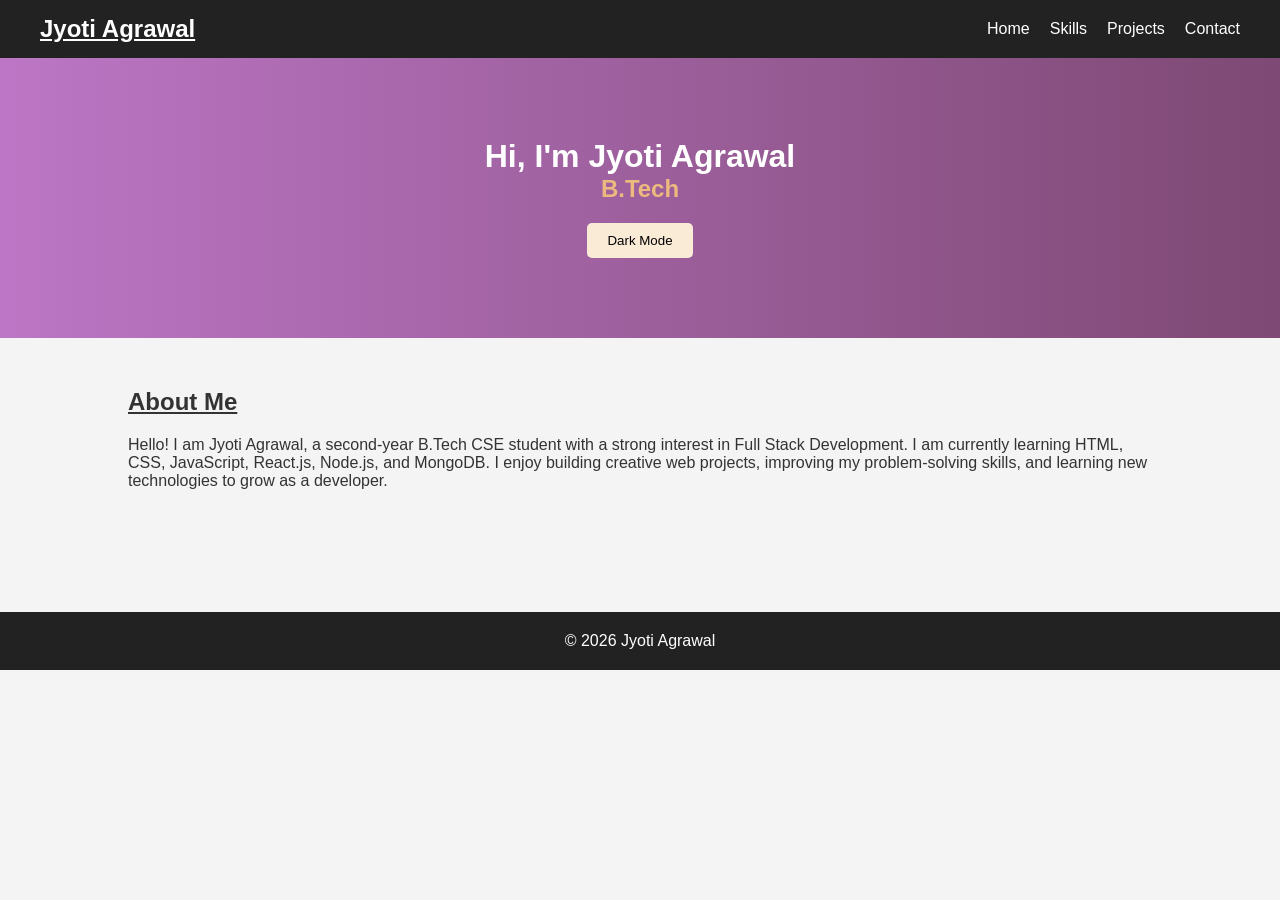
<file: assignement-2/index.html>
<!DOCTYPE html>
<html lang="en">
<head>
    <meta charset="UTF-8">
    <meta name="viewport" content="width=device-width, initial-scale=1.0">
    <title>Jyoti Agrawal | Home</title>

    <link rel="stylesheet" href="style.css">
</head>
<body>

    <!-- Navbar -->
     <nav>
        <h2 class="logo">Jyoti Agrawal</h2>
        <ul>
            <li>
                <a href="index.html">Home</a>
            </li>
            <li>
                <a href="skills.html">Skills</a>
            </li>

            <li>
                <a href="projects.html">Projects</a>
            </li>

            <li>
                <a href="contact.html">Contact</a>
            </li>

        </ul>

    </nav>
    
    <!-- Hero Section -->
     <header class="hero">
        <h1>Hi, I'm Jyoti Agrawal</h1>
        <p class="typing"></p>
        <button id="darkModeBtn">
            Dark Mode
        </button>
    </header>

<!-- ABOUT SECTION -->

<section id="about" class="container">
    <h2>About Me</h2>
    <p>
            Hello! I am Jyoti Agrawal, a second-year B.Tech CSE student
            with a strong interest in Full Stack Development.

            I am currently learning HTML, CSS, JavaScript,
            React.js, Node.js, and MongoDB.

            I enjoy building creative web projects,
            improving my problem-solving skills,
            and learning new technologies to grow as a developer.
        </p>
    </section>

    <!-- Footer -->
     <br><br>
     <br><br>
    <footer>

        <p>
            © 2026 Jyoti Agrawal
        </p>

    </footer>
    <script src="script.js"></script>
</body>
</html>
</file>
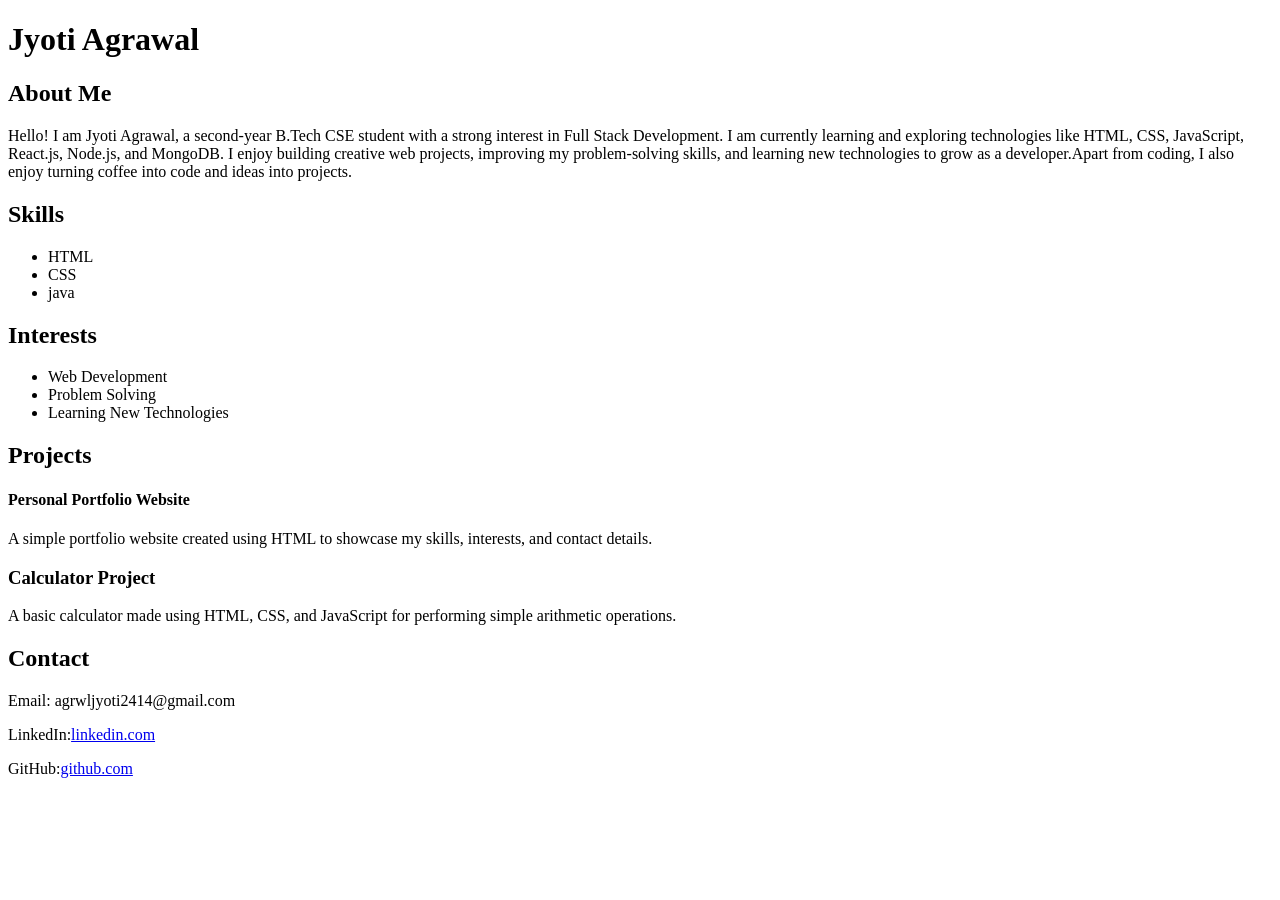
<file: assignemnet-1/index.html>
<!DOCTYPE html>
<html lang="en">
<head>
    <meta charset="UTF-8">
    <meta name="viewport" content="width=device-width, initial-scale=1.0">
    <title>Jyoti Agrawal - Portfolio</title>
</head>
<body>

    <h1>Jyoti Agrawal</h1>

    <!-- About Me Section -->
    <section>
        <h2>About Me</h2>
        <p>
            Hello! I am Jyoti Agrawal, a second-year B.Tech CSE student with a strong
        interest in Full Stack Development. I am currently learning and exploring
        technologies like HTML, CSS, JavaScript, React.js, Node.js, and MongoDB.
        I enjoy building creative web projects, improving my problem-solving skills,
        and learning new technologies to grow as a developer.Apart from coding,
        I also enjoy turning coffee into code and ideas into projects.
        </p>
    </section>

    <!-- Skills -->
    <section>
        <h2>Skills</h2>
        <ul>
            <li>HTML</li>
            <li>CSS</li>
            <li>java</li>
        </ul>
    </section>

    <!-- Interests-->
    <section>
        <h2>Interests</h2>
        <ul>
            <li>Web Development</li>
            <li>Problem Solving</li>
            <li>Learning New Technologies</li>
        </ul>
    </section>

    <!-- Projects Section -->
    <section>
        <h2>Projects</h2>

        <h4>Personal Portfolio Website</h4>
        <p>A simple portfolio website created using HTML to showcase my skills,
            interests, and contact details.</p>

        <h3>Calculator Project</h3>
        <p> A basic calculator made using HTML, CSS, and JavaScript for performing
            simple arithmetic operations.</p>
    </section>

    <!-- Contact Section -->
    <section>
        <h2>Contact</h2>
        <p>Email: agrwljyoti2414@gmail.com</p>

        <p>
    LinkedIn:<a href="https://www.linkedin.com/in/jyoti-agrawal-11a151326/">linkedin.com</a>
        </p>

        <p>
            GitHub:<a href="https://github.com/jyoti2441" >github.com</a>
        </p>
    </section>

</body>
</html>
</file>
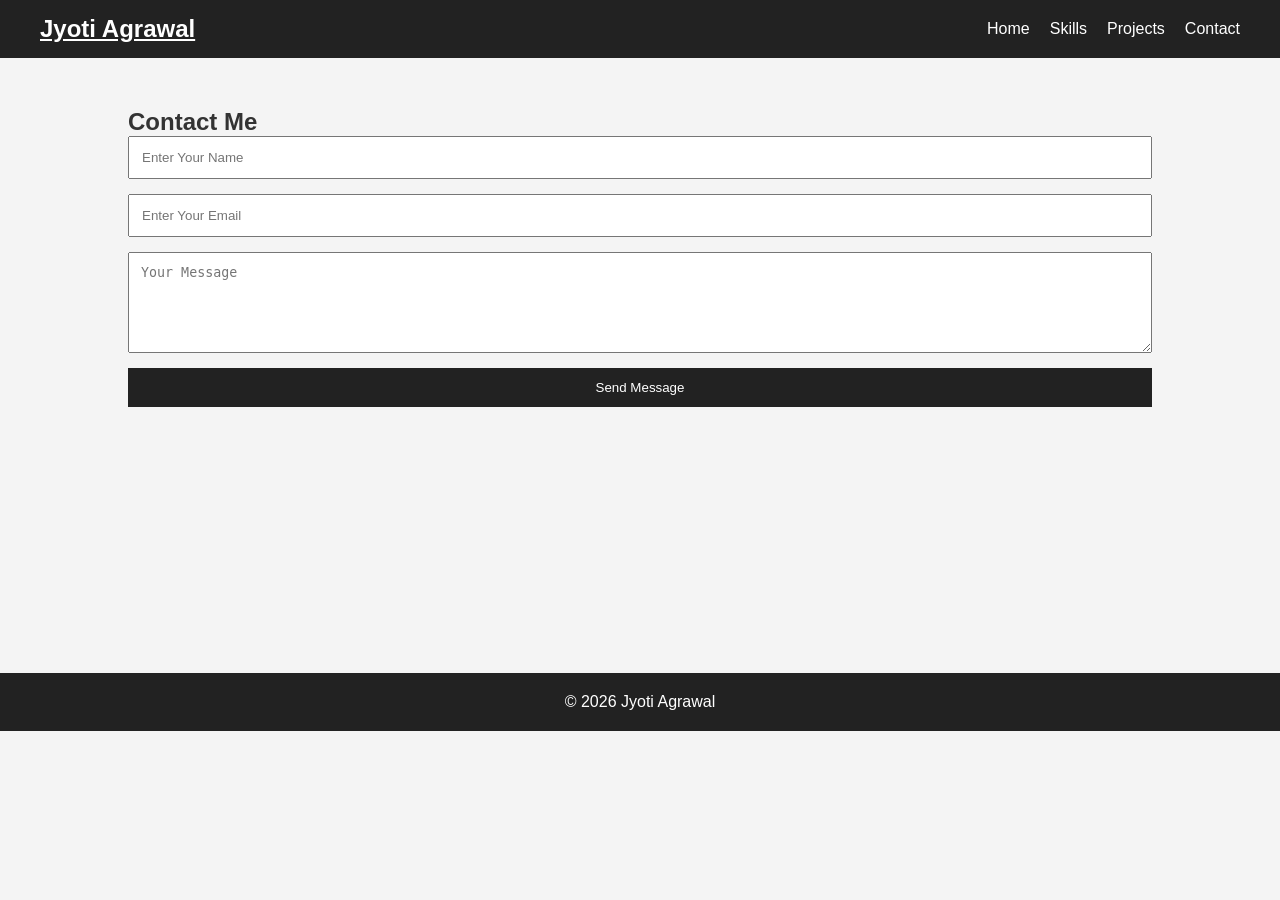
<file: assignement-2/contact.html>
<!DOCTYPE html>
<html lang="en">
<head>
    <meta charset="UTF-8">
    <meta name="viewport" content="width=device-width, initial-scale=1.0">
    <title>Contact</title>

    <link rel="stylesheet" href="style.css">
</head>
<body>

<nav>
    <h2 class="logo">Jyoti Agrawal</h2>

    <ul>
        <li><a href="index.html">Home</a></li>
        <li><a href="skills.html">Skills</a></li>
        <li><a href="projects.html">Projects</a></li>
        <li><a href="contact.html">Contact</a></li>
    </ul>
</nav>

<section class="container">

    <h1>Contact Me</h1>

    <form>

        <input type="text"
        placeholder="Enter Your Name"
        required>

        <input type="email"
        placeholder="Enter Your Email"
        required>
        
        <textarea placeholder="Your Message" rows="5" required></textarea>

        <button type="submit">
            Send Message
        </button>

    </form>

</section>
<br><br>
<br><br>
<br><br>
<br><br>
<br><br>
<br><br>
<footer>
    <p>© 2026 Jyoti Agrawal</p>
</footer>

<script src="script.js"></script>

</body>
</html>
</file>
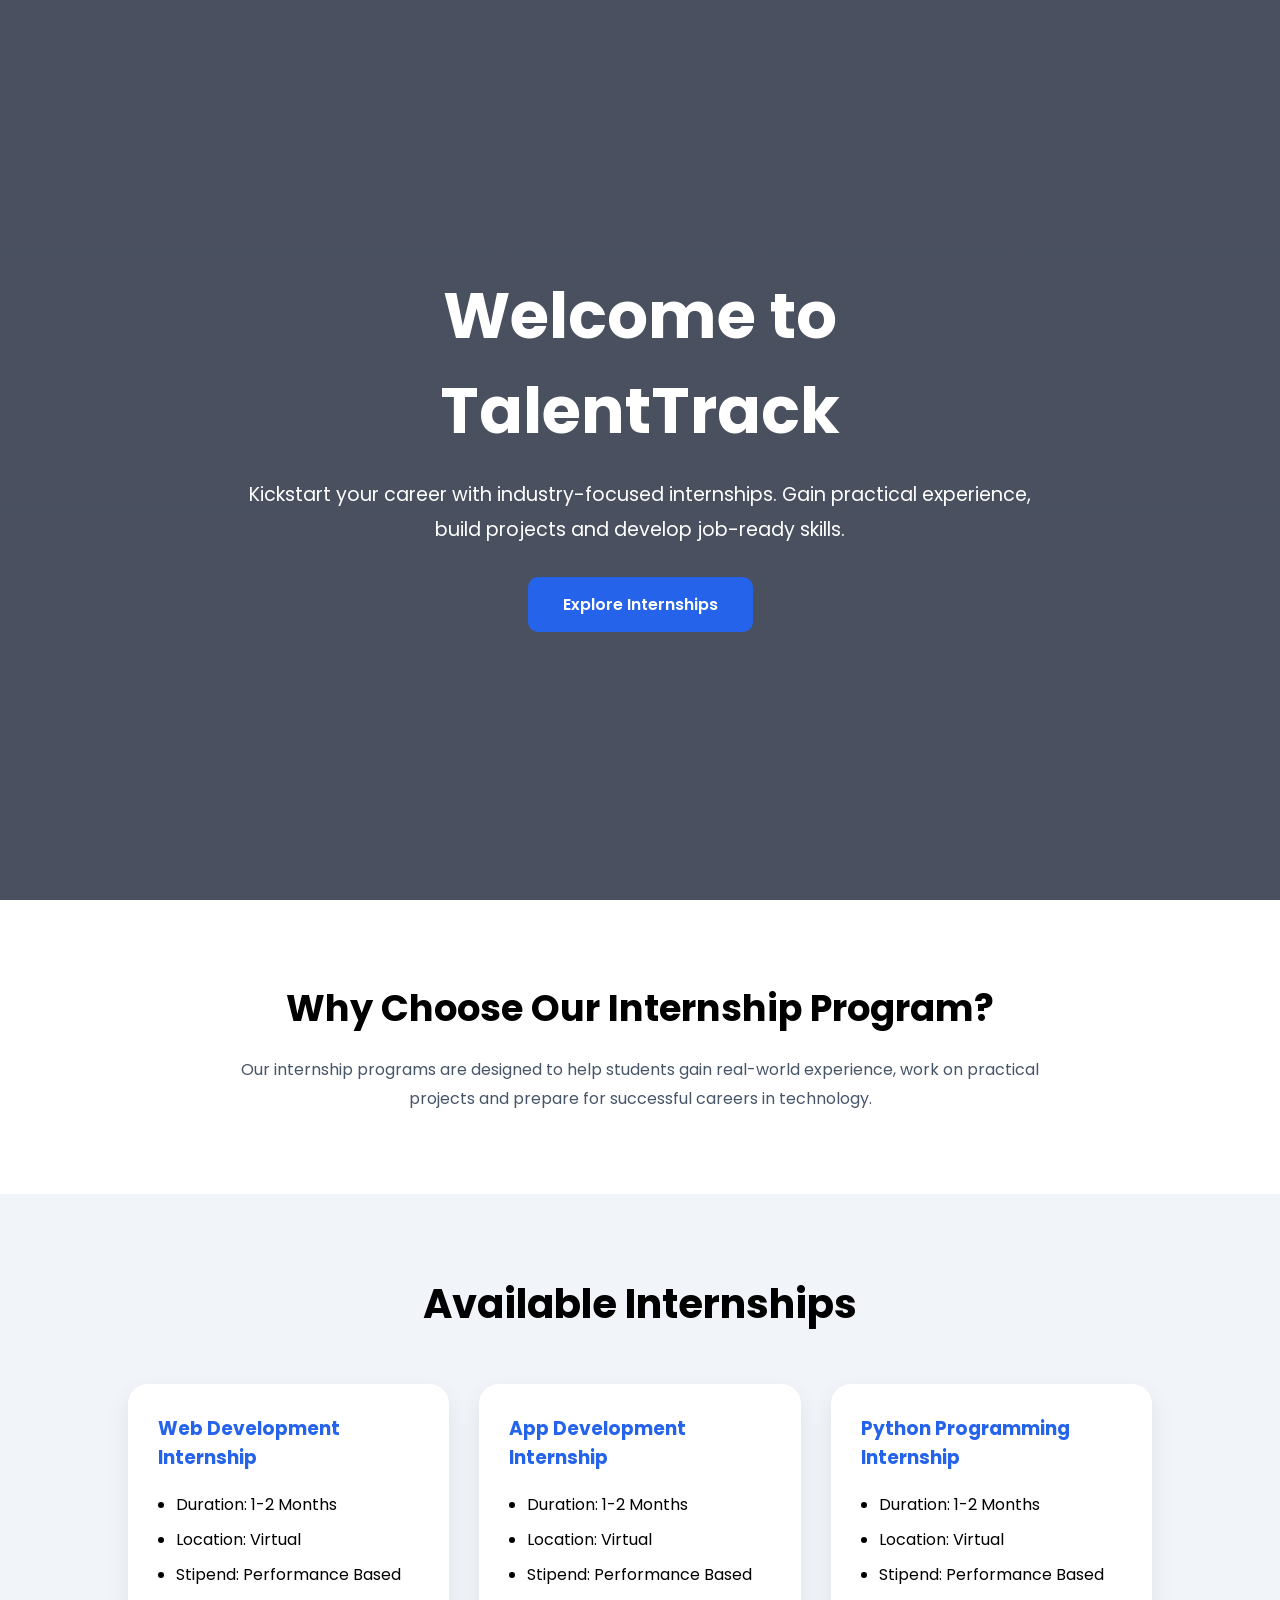
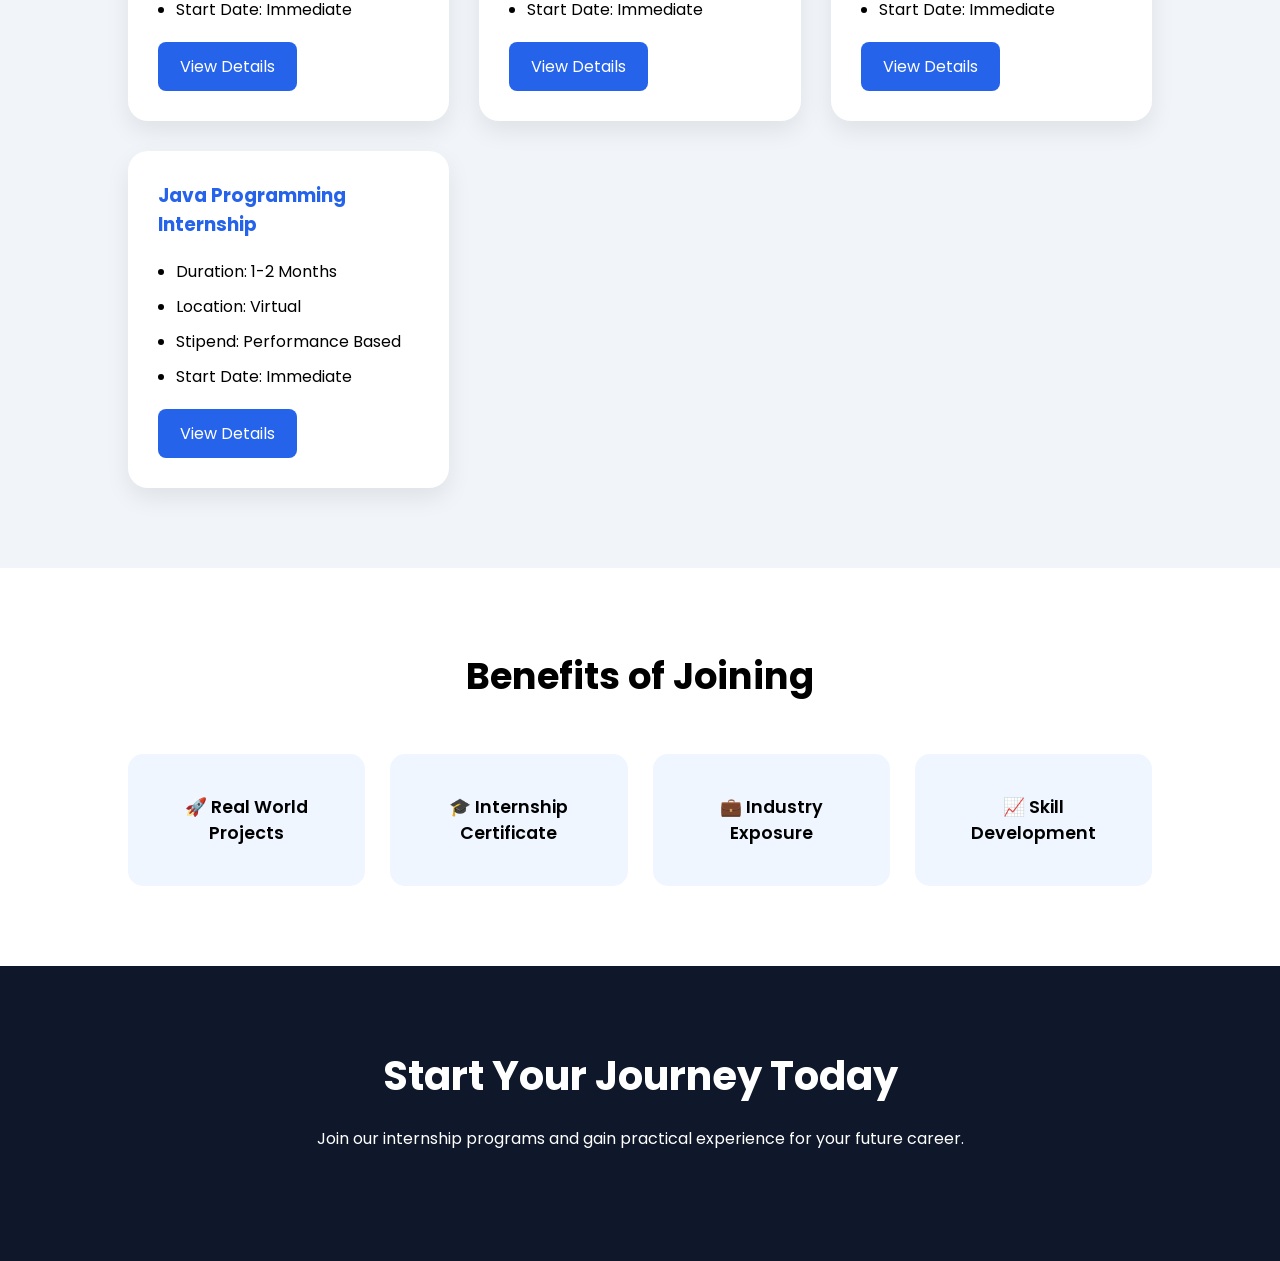
<file: Assignment-3/task-1.html>
<!DOCTYPE html>
<html lang="en">
<head>
<meta charset="UTF-8">
<meta name="viewport" content="width=device-width, initial-scale=1.0">

<title>TalentTrack Internship Portal</title>

<link rel="preconnect" href="https://fonts.googleapis.com">
<link href="https://fonts.googleapis.com/css2?family=Poppins:wght@300;400;500;600;700&display=swap" rel="stylesheet">

<link rel="stylesheet" href="task-1.css">
</head>
<body>
  
  <!-- Hero Section -->
<section class="hero">
<div class="hero-content">
<h1>Welcome to TalentTrack</h1>
<p>
Kickstart your career with industry-focused internships.
Gain practical experience, build projects and develop job-ready skills.
</p>
<a href="#internships" class="btn">
Explore Internships
</a>
</div>
</section>

<!-- About Section -->


<section class="about">
<h2>Why Choose Our Internship Program?</h2>
<p>
Our internship programs are designed to help students gain real-world experience,
work on practical projects and prepare for successful careers in technology.
</p>
</section>


<!-- Internship Section -->
<section id="internships" class="internships">
<h2>Available Internships</h2>
<div class="cards">

<div class="card">
<h3>Web Development Internship</h3>
<ul>
<li>Duration: 1-2 Months</li>
<li>Location: Virtual</li>
<li>Stipend: Performance Based</li>
<li>Start Date: Immediate</li>
</ul>
<a href="https://example.com" target="_blank">
View Details
</a>
</div>

<div class="card">

<h3>App Development Internship</h3>
<ul>
<li>Duration: 1-2 Months</li>
<li>Location: Virtual</li>
<li>Stipend: Performance Based</li>
<li>Start Date: Immediate</li>
</ul>
<a href="https://example.com" target="_blank">
View Details
</a>
</div>

<div class="card">
<h3>Python Programming Internship</h3>
<ul>
<li>Duration: 1-2 Months</li>
<li>Location: Virtual</li>
<li>Stipend: Performance Based</li>
<li>Start Date: Immediate</li>
</ul>
<a href="https://example.com" target="_blank">
View Details
</a>
</div>

<div class="card">
<h3>Java Programming Internship</h3>
<ul>
<li>Duration: 1-2 Months</li>
<li>Location: Virtual</li>
<li>Stipend: Performance Based</li>
<li>Start Date: Immediate</li>
</ul>
<a href="https://example.com" target="_blank">
View Details
</a>
</div>
</div>
</section>

<!-- Benefits Section -->

<section class="benefits">

<h2>Benefits of Joining</h2>

<div class="benefit-grid">

<div class="benefit-box">
🚀 Real World Projects
</div>

<div class="benefit-box">
🎓 Internship Certificate
</div>

<div class="benefit-box">
💼 Industry Exposure
</div>

<div class="benefit-box">
📈 Skill Development
</div>

</div>

</section>

<!-- Call To Action -->

<section class="contact">

<h2>Start Your Journey Today</h2>

<p>
Join our internship programs and gain practical experience
for your future career.
</p>

</section>

</body>
</html>
</file>
<file: assignement-2/style.css>
*{
    margin: 0;
    padding: 0;
    box-sizing: border-box;
}

body{
    font-family: Arial, sans-serif;
    background-color: #f4f4f4;
    color: #333;
}

/* NAVBAR */
nav{
    background-color: #222;
    color: white;

    display: flex;
    justify-content: space-between;
    align-items: center;

    padding: 15px 40px;

    position: sticky;
    top: 0;
}

nav ul{
    display: flex;
    list-style: none;
}

nav ul li{
    margin-left: 20px;
}

nav ul li a{
    color: white;
    text-decoration: none;
}


/* HERO SECTION */
.hero{
    text-align: center;
    padding: 80px 20px;

    background: linear-gradient(to right,
    #bc76c5, #7e4974);

    color: white;
}

/* DARK MODE BUTTON */
.hero button{
    margin-top: 20px;
    padding: 10px 20px;

    border: none;
    border-radius: 5px;
background-color:antiquewhite;
    cursor: pointer;
}


/* TYPING ANIMATION */
.typing{
    font-size: 24px;
    font-weight: bold;
    color: rgb(236, 185, 127);
}
h2{
    text-decoration: underline;
}


/* CONTAINER */
.container{
    padding: 50px 10%;
}

.container h2{
    margin-bottom: 20px;
}

/* SKILLS */
.skills-box{
    display: flex;
    gap: 15px;
    flex-wrap: wrap;
}

.skills-box span{
    background-color: #222;
    color: white;
    padding: 10px 20px;
    border-radius: 20px;
}

.skills-container{
    max-width:1000px;
    margin:auto;
    display:flex;
    flex-wrap:wrap;
    gap:20px;
    justify-content:center;
}

.skill-card{
    width: 220px;
    background: white;
    padding: 20px;
    border-radius: 15px;
    text-align: center;
    box-shadow: 0 4px 10px rgba(0,0,0,0.1);
    transition: 0.3s;
}

.skill-card:hover{
    transform:translateY(-8px);
}

.skill-card img{
    width:80px;
    height:80px;
    margin-bottom:10px;
}

/* PROJECTS */
.project-container{
    display:flex;
    flex-wrap:wrap;
    justify-content:center;
    gap:25px;
    margin-top:30px;
}

.card{
    width:300px;
    background: rgb(249, 247, 247);
    padding:20px;
    border-radius:15px;
    text-align:center;
    box-shadow:0 4px 10px rgba(0,0,0,0.1);
    transition:0.3s;
}

.card:hover{
    transform:translateY(-10px);
}

.card img{
    width:100px;
    height:100px;
    object-fit:contain;
    margin-bottom:15px;
}

.card h3{
    margin-bottom:10px;
}

.card p{
    color:#555;
    margin-bottom:15px;
}

.tech{
    display:flex;
    justify-content:center;
    gap:10px;
    flex-wrap:wrap;
}

.tech span{
    background:#222;
    color:rgb(226, 207, 245);
    padding:6px 12px;
    border-radius:20px;
    font-size:14px;
}

/* CONTACT FORM */
form{
    display: flex;
    flex-direction: column;
}

form input,
form textarea{
    margin-bottom: 15px;
    padding: 12px;
}
form button{
    padding: 12px;

    border: none;

    background-color: #222;
    color: white;

    cursor: pointer;
}

/* FOOTER */
footer{
    background-color: #222;
    color: white;

    text-align: center;

    padding: 20px;
}

footer a{
    color: white;
    text-decoration: none;
}

/* SCROLL TO TOP BUTTON */
#topBtn{
    position: fixed;

    bottom: 20px;
    right: 20px;

    padding: 12px 15px;

    border: none;
    border-radius: 50%;

    background-color: #222;
    color: white;

    cursor: pointer;

    display: none;
}

/* DARK MODE */
.dark-mode{
    background-color: #111;
    color: white;
}

/* RESPONSIVE DESIGN */
@media(max-width:768px){

    nav{
        flex-direction: column;
    }

    nav ul{
        margin-top: 10px;
    }

    .project-container{
        flex-direction: column;
    }
}
</file>
<file: Assignment-3/task-1.css>
*{
margin:0;
padding:0;
box-sizing:border-box;
font-family:'Poppins',sans-serif;
}

html{
scroll-behavior:smooth;
}

body{
background:#f8fafc;
}

.hero{
height:100vh;
background:
linear-gradient(
rgba(15,23,42,.75),
rgba(15,23,42,.75)
),
url("https://images.unsplash.com/photo-1522202176988-66273c2fd55f?auto=format&fit=crop&w=1600&q=80");

background-size:cover;
background-position:center;

display:flex;
justify-content:center;
align-items:center;
text-align:center;
padding:20px;
}

.hero-content{
max-width:800px;
color:white;
}

.hero h1{
font-size:4rem;
margin-bottom:20px;
}

.hero p{
font-size:1.2rem;
line-height:1.8;
margin-bottom:30px;
}

.btn{
display:inline-block;
padding:15px 35px;
background:#2563eb;
color:white;
text-decoration:none;
border-radius:10px;
font-weight:600;
transition:.3s;
}

.btn:hover{
background:#1d4ed8;
transform:translateY(-4px);
}

.about{
padding:80px 10%;
text-align:center;
background:white;
}

.about h2{
font-size:2.3rem;
margin-bottom:20px;
}

.about p{
max-width:800px;
margin:auto;
line-height:1.8;
color:#475569;
}

.internships{
padding:80px 10%;
background:#f1f5f9;
}

.internships h2{
text-align:center;
font-size:2.5rem;
margin-bottom:50px;
}

.cards{
display:grid;
grid-template-columns:repeat(auto-fit,minmax(280px,1fr));
gap:30px;
}

.card{
background:white;
padding:30px;
border-radius:20px;
box-shadow:0 10px 25px rgba(0,0,0,.08);
transition:.4s;
}

.card:hover{
transform:translateY(-10px);
}

.card h3{
margin-bottom:20px;
color:#2563eb;
}

.card ul{
padding-left:18px;
margin-bottom:20px;
}

.card li{
margin-bottom:10px;
}

.card a{
display:inline-block;
padding:12px 22px;
background:#2563eb;
color:white;
text-decoration:none;
border-radius:8px;
}

.benefits{
padding:80px 10%;
background:white;
text-align:center;
}

.benefits h2{
font-size:2.3rem;
margin-bottom:50px;
}

.benefit-grid{
display:grid;
grid-template-columns:repeat(auto-fit,minmax(220px,1fr));
gap:25px;
}

.benefit-box{
background:#eff6ff;
padding:40px;
border-radius:15px;
font-size:1.1rem;
font-weight:600;
transition:.3s;
}

.benefit-box:hover{
transform:scale(1.05);
}

.contact{
padding:80px 10%;
text-align:center;
background:#0f172a;
color:white;
}

.contact h2{
font-size:2.5rem;
margin-bottom:20px;
}

.contact p{
margin-bottom:30px;
}

@media(max-width:768px){

.hero h1{
font-size:2.5rem;
}

.hero p{
font-size:1rem;
}
}
</file>
